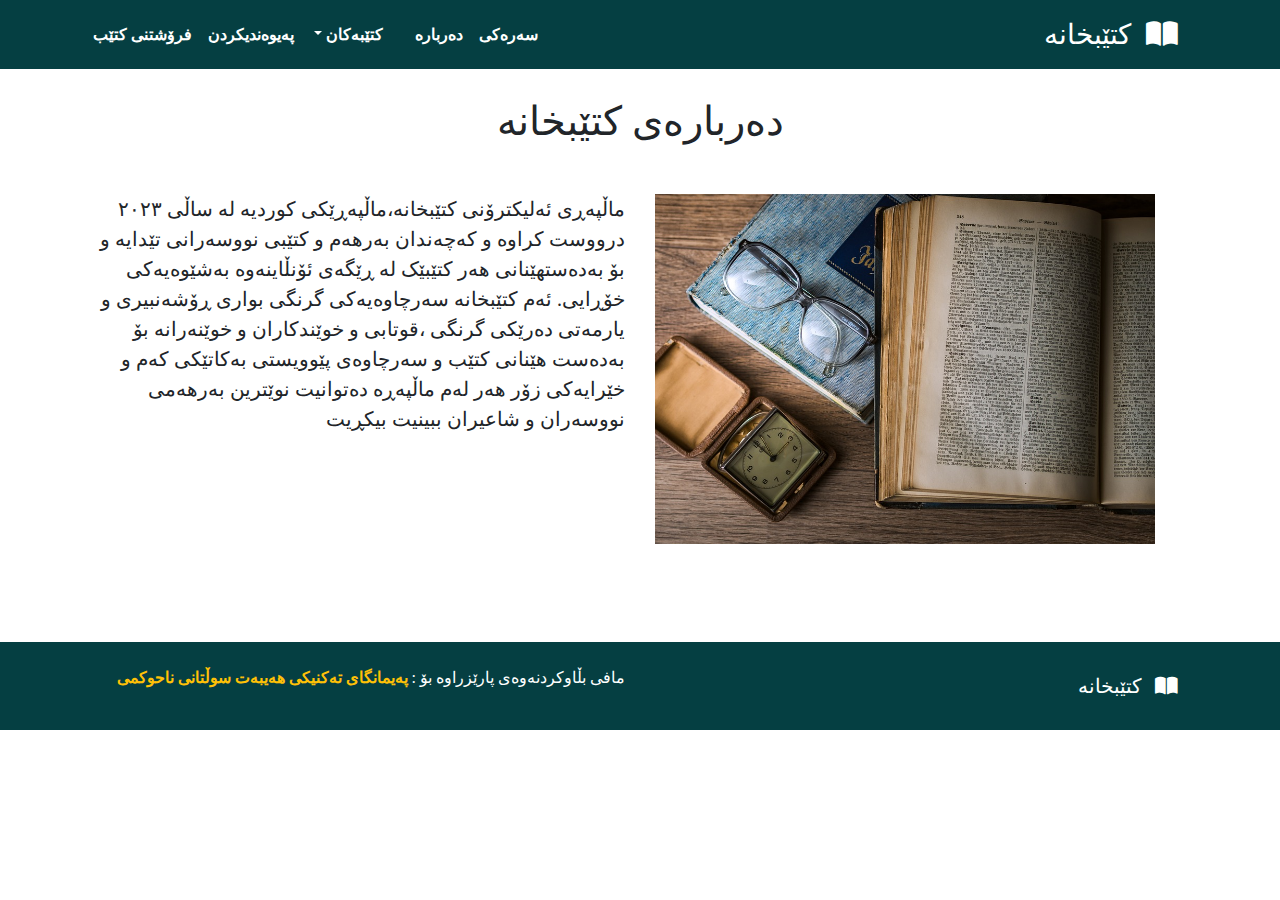
<file: about.html>
<!DOCTYPE html>
<html lang="en">

<head>
    <meta charset="UTF-8">
    <meta http-equiv="X-UA-Compatible" content="IE=edge">
    <meta name="viewport" content="width=device-width, initial-scale=1.0">
    <link rel="stylesheet" href="css/bootstrap.min.css">
    <link rel="stylesheet" href="css/all.min.css ">
    <link rel="stylesheet" href="css/style.css ">
    <title>Document</title>
</head>

<body>
    <!-- start header  -->
    <header class="header">
        <nav class="navbar navbar-expand-lg fixed-top navbar-light navbarbgcolor">
            <div class="container-lg">
                <div href="" class="navbar-brand text-white">
                    <i class="fa fa-book-open ml-2"></i> کتێبخانە
                </div>
                <button class="navbar-toggler" type="button" data-toggle="collapse" data-target="#nav" aria-controls="nav" aria-expanded="false" aria-label="Toggle navigation">
                    <span class="fa fa-bars"></span>
                  </button>
                <div class="collapse navbar-collapse" id="nav">
                    <ul class="navbar-nav mr-auto">
                        <li class="nav-item active">
                            <a class="nav-link" href="index.html">سەرەکی</a>
                        </li>
                        <li class="nav-item">
                            <a class="nav-link" href="about.html">دەربارە</a>
                        </li>
                        <li class="nav-item">
                            <a class="nav-link" href="library.html">
                                <a>
                        </li>
                        <li class="nav-item dropdown">
                            <a class="nav-link dropdown-toggle" href="library.html" role="button" data-toggle="dropdown" aria-expanded="false">
                              کتێبەکان
                          </a>
                            <div class="dropdown-menu">
                                <a class="dropdown-item" href="#">تەکنەلۆجیا</a>
                                <a class="dropdown-item" href="#">منداڵان</a>
                                <a class="dropdown-item" href="#">کۆمەڵایەتی</a>
                                <a class="dropdown-item" href="#">ڕۆمان</a>
                                <a class="dropdown-item" href="https://www.kurdipedia.org/files/books/2011/62786.PDF?ver=129817320060000000&mibextid=Zxz2cZ">چیرۆک</a>
                                <a class="dropdown-item" href="#">مێژوو</a>
                                <a class="dropdown-item" href="#">فەلسفی</a>
                                <a class="dropdown-item" href="https://drive.google.com/file/d/1BvKW-zo4pGB1rfis76qgelLYfoAwkRpH/view">ئاینی</a>
                                <a class="dropdown-item" href="#">فەرهەنگ</a>
                                <a class="dropdown-item" href="#">زانستی</a>
                                <a class="dropdown-item" href="#">زمان و ڕێزمان</a>

                            </div>
                        </li>

                        <li class="nav-item">
                            <a class="nav-link" href="contact.html">پەیوەندیکردن</a>
                        </li>
                        <li class="nav-item">
                            <a class="nav-link" href="sales.html">فرۆشتنی کتێب</a>
                        </li>
                    </ul>
                </div>
            </div>
        </nav>

    </header>
    <!-- end header  -->
    <!-- start about section -->

    <section class="about mt-5">
        <div class="container">
            <h1 class="text-center mb-5 h1-responsive">دەربارەی کتێبخانە</h1>
            <div class="row mt-5">
                <div class="col-md-6 col-sm-12">

                    <p class="lead  text-right">
                        ماڵپەڕی ئەلیکترۆنی کتێبخانە،ماڵپەڕێکی کوردیە لە ساڵی ٢٠٢٣ درووست کراوە و کەچەندان بەرهەم و کتێبی نووسەرانی تێدایە و بۆ بەدەستهێنانی هەر کتێبێک لە ڕێگەی ئۆنڵاینەوە بەشێوەیەکی خۆڕایی. ئەم کتێبخانە سەرچاوەیەکی گرنگی بواری ڕۆشەنبیری و یارمەتی دەرێکی گرنگی
                        ،قوتابی و خوێندکاران و خوێنەرانە بۆ بەدەست هێنانی کتێب و سەرچاوەی پێوویستی بەکاتێکی کەم و خێرایەکی زۆر هەر لەم ماڵپەڕە دەتوانیت نوێترین بەرهەمی نووسەران و شاعیران ببینیت بیکڕیت </p>
                </div>
                <div class="col-md-6 col-sm-12 about-img">
                    <img src="../r3.jpg">
                </div>
            </div>
        </div>
    </section>
    <!-- end about section -->
    <!--start foter section -->
    <div class="footer py-4 mt-5">
        <div class="container">
            <div class="row">
                <div class="col-lg-6 col-md-12   text-white">
                    <p class="float-right">مافی بڵاوکردنەوەی پارێزراوە بۆ :
                        <a href="">
                            <strong class="text-warning">  پەیمانگای تەکنیکی هەیبەت سوڵتانی نا‌‌حوکمی</strong>
                        </a>
                    </p>
                </div>
                <div class="col-lg-6 col-md-12 ">
                    <div class="navbar-brand text-white float-right">کتێبخانە
                        <i class="fa fa-book-open ml-2"></i>
                    </div>
                </div>
            </div>
        </div>

    </div>
    <!--end foter section -->

    <script src="js/jquery-3.6.0.min.js "></script>
    <script src="js/popper.min.js "></script>
    <script src="js/bootstrap.min.js "></script>
    <script src="js/main.js "></script>
</body>

</html>
</file>
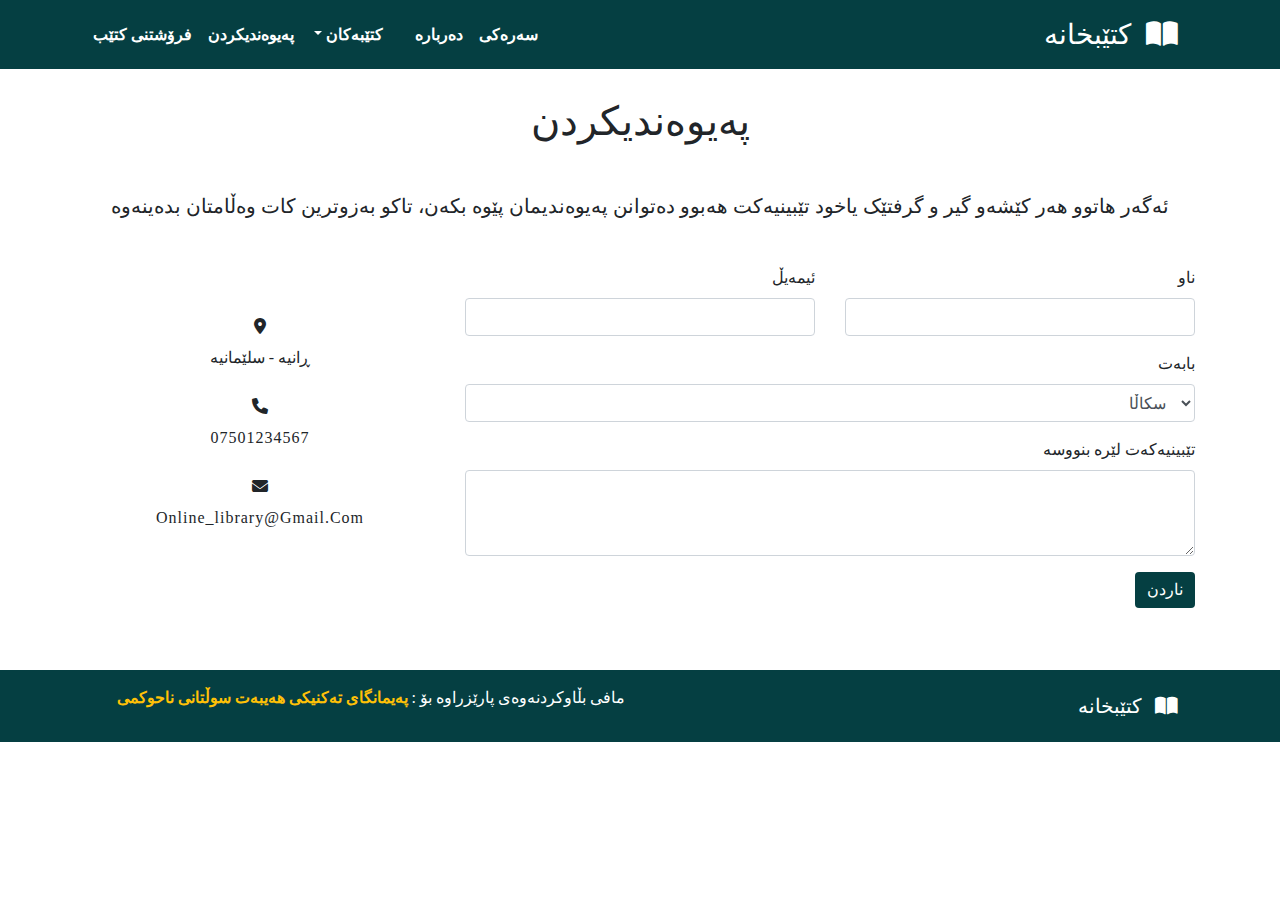
<file: contact.html>
<!DOCTYPE html>
<html lang="en">

<head>
    <meta charset="UTF-8">
    <meta http-equiv="X-UA-Compatible" content="IE=edge">
    <meta name="viewport" content="width=device-width, initial-scale=1.0">
    <link rel="stylesheet" href="css/bootstrap.min.css">
    <link rel="stylesheet" href="css/all.min.css ">
    <link rel="stylesheet" href="css/style.css ">
    <title>Document</title>
</head>

<body>
    <!-- start header  -->
    <header class="header">
        <nav class="navbar navbar-expand-lg fixed-top navbar-light navbarbgcolor">
            <div class="container-lg">
                <div href="" class="navbar-brand text-white">
                    <i class="fa fa-book-open ml-2"></i> کتێبخانە
                </div>
                <button class="navbar-toggler" type="button" data-toggle="collapse" data-target="#nav" aria-controls="nav" aria-expanded="false" aria-label="Toggle navigation">
                   <span class="fa fa-bars"></span>
                 </button>
                <div class="collapse navbar-collapse" id="nav">
                    <ul class="navbar-nav mr-auto">
                        <li class="nav-item active">
                            <a class="nav-link" href="index.html">سەرەکی</a>
                        </li>
                        <li class="nav-item">
                            <a class="nav-link" href="about.html">دەربارە</a>
                        </li>
                        <li class="nav-item">
                            <a class="nav-link" href="library.html">
                                <a>
                        </li>
                        <li class="nav-item dropdown">
                            <a class="nav-link dropdown-toggle" href="library.html" role="button" data-toggle="dropdown" aria-expanded="false">
                             کتێبەکان
                         </a>
                            <div class="dropdown-menu">
                                <a class="dropdown-item" href="#">تەکنەلۆجیا</a>
                                <a class="dropdown-item" href="#">منداڵان</a>
                                <a class="dropdown-item" href="#">کۆمەڵایەتی</a>
                                <a class="dropdown-item" href="#">ڕۆمان</a>
                                <a class="dropdown-item" href="https://www.kurdipedia.org/files/books/2011/62786.PDF?ver=129817320060000000&mibextid=Zxz2cZ">چیرۆک</a>
                                <a class="dropdown-item" href="#">مێژوو</a>
                                <a class="dropdown-item" href="#">فەلسفی</a>
                                <a class="dropdown-item" href="https://drive.google.com/file/d/1BvKW-zo4pGB1rfis76qgelLYfoAwkRpH/view">ئاینی</a>
                                <a class="dropdown-item" href="#">فەرهەنگ</a>
                                <a class="dropdown-item" href="#">زانستی</a>
                                <a class="dropdown-item" href="#">زمان و ڕێزمان</a>

                            </div>
                        </li>

                        <li class="nav-item">
                            <a class="nav-link" href="contact.html">پەیوەندیکردن</a>
                        </li>
                        <li class="nav-item">
                            <a class="nav-link" href="sales.html">فرۆشتنی کتێب</a>
                        </li>
                    </ul>
                </div>
            </div>
        </nav>

    </header>
    <!-- end header  -->


    <!-- start contact section -->
    <section class="contact mt-5">
        <div class="container">
            <h1 class="h1-responsive text-center mb-5">پەیوەندیکردن</h1>
            <h5 class="h5-responsive text-center mb-5"> ئەگەر هاتوو هەر کێشەو گیر و گرفتێک یاخود تێبینیەکت هەبوو دەتوانن پەیوەندیمان پێوە بکەن، تاکو بەزوترین کات وەڵامتان بدەینەوە
            </h5>
            <div class="row">

                <div class="col-md-4 col-sm-12">
                    <div class="row">
                        <div class="col-sm-12 text-center">
                            <i class="fa-solid fa-location-dot mb-2 mt-5"></i>
                            <p class="text-center">ڕانیە - سلێمانیە</p>
                        </div>
                    </div>

                    <div class="row">
                        <div class="col-sm-12 text-center">
                            <i class="fa-solid fa-phone my-2"></i>
                            <p class="text-center">07501234567</p>
                        </div>
                    </div>

                    <div class="row">
                        <div class="col-sm-12 text-center">
                            <i class="fa-solid fa-envelope my-2"></i>
                            <p class="text-center">online_library@gmail.com</p>
                        </div>
                    </div>
                </div>

                <div class="col-md-8 col-sm-12">
                    <form class="mb-5">
                        <div class="row">

                            <div class="col-md-6 col-sm-12">

                                <div class="form-group text-right">
                                    <label for="exampleInputEmail1">ئیمەیڵ</label>
                                    <input type="email" class="form-control text-right" id="exampleInputEmail1" aria-describedby="emailHelp">
                                </div>
                            </div>

                            <div class="col-md-6 col-sm-12">
                                <div class="form-group text-right">
                                    <label for="exampleInputusername1">ناو</label>
                                    <input type="text" class="form-control text-right" id="exampleInputusername1">
                                </div>
                            </div>

                        </div>


                        <div class="row">
                            <div class="col-sm-12">
                                <div class="form-group text-right">
                                    <label for="exampleFormControlSelect1">بابەت</label>
                                    <select class="form-control text-right" id="exampleFormControlSelect1">
                                    <option>سکاڵا</option>
                                    <option>پێشنیار</option>
                                    <option>داواکاری</option>
                                    <option>پرسیار</option>
                                  </select>
                                </div>
                            </div>
                        </div>



                        <div class="row">
                            <div class="col-sm-12">
                                <div class="form-group text-right">
                                    <label for="exampleFormControlTextarea1">تێبینیەکەت لێرە بنووسە</label>
                                    <textarea class="form-control text-right" id="exampleFormControlTextarea1" rows="3"></textarea>
                                </div>
                            </div>
                        </div>
                        <button type="submit" class="btn btn-primary float-right">ناردن</button>
                    </form>



                </div>
            </div>
        </div>
    </section>



    <!-- end contact section -->
    <!--start foter section -->
    <div class="footer py-3">
        <div class="container">
            <div class="row">
                <div class="col-lg-6 col-md-12   text-white">
                    <p class="float-right">مافی بڵاوکردنەوەی پارێزراوە بۆ :
                        <a href="">
                            <strong class="text-warning">  پەیمانگای تەکنیکی هەیبەت سوڵتانی نا‌‌حوکمی</strong>
                        </a>
                    </p>
                </div>
                <div class="col-lg-6 col-md-12 ">
                    <div class="navbar-brand text-white float-right">کتێبخانە
                        <i class="fa fa-book-open ml-2"></i>
                    </div>
                </div>
            </div>
        </div>

    </div>
    <!--end foter section -->




    <script src="js/jquery-3.6.0.min.js "></script>
    <script src="js/popper.min.js "></script>
    <script src="js/bootstrap.min.js "></script>
    <script src="js/main.js "></script>
</body>

</html>
</file>
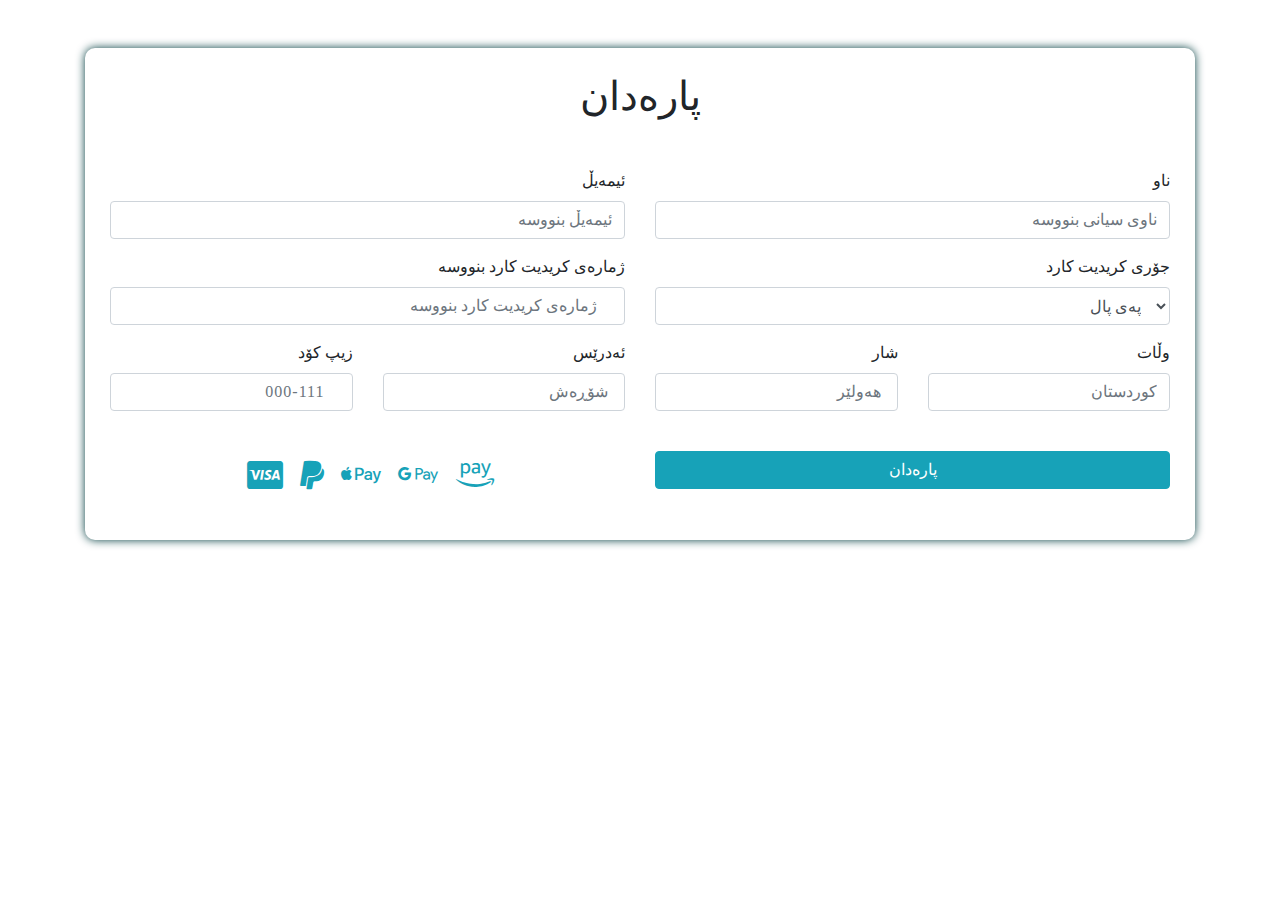
<file: froshtn.html>
<!DOCTYPE html>
<html lang="en">

<head>
    <meta charset="UTF-8">
    <meta http-equiv="X-UA-Compatible" content="IE=edge">
    <meta name="viewport" content="width=device-width, initial-scale=1.0">
    <link rel="stylesheet" href="css/bootstrap.min.css">
    <link rel="stylesheet" href="css/all.min.css ">
    <link rel="stylesheet" href="css/style.css ">
    <title>Document</title>
</head>

<body>

    <div class="container froshtn">
        <div class="row d-flex justify-content-center align-items-center">
            <div class="col-12">
                <form class="mt-5">
                    <h1 class="h1-responsive text-center mb-5">پارەدان</h1>
                    <div class="row">
                        <div class="col-md-6 col-sm-12">
                            <div class="form-group text-right">
                                <label for="exampleInputEmail1">ئیمەیڵ</label>
                                <input type="email" class="form-control text-right" id="exampleInputEmail1" aria-describedby="emailHelp" placeholder="ئیمەیڵ بنووسە">
                            </div>
                        </div>

                        <div class="col-md-6 col-sm-12">
                            <div class="form-group text-right">
                                <label for="exampleInputusername1">ناو</label>
                                <input type="text" class="form-control text-right" id="exampleInputusername1" placeholder="ناوی سیانی بنووسە">
                            </div>
                        </div>
                    </div>


                    <div class=" row ">
                        <div class="col-md-6 col-sm-12 ">
                            <div class="form-group text-right ">
                                <label for="exampleInputcard-number1 ">ژمارەی کریدیت کارد بنووسە</label>
                                <input type="number" class="form-control text-right " id="exampleInputcard-number1 " placeholder="ژمارەی کریدیت کارد بنووسە">
                            </div>
                        </div>

                        <div class=" col-md-6 col-sm-12 ">
                            <div class="form-group text-right">
                                <label for="exampleFormControlSelect1">جۆری کریدیت کارد</label>
                                <select class="form-control text-right" id="exampleFormControlSelect1">
                                <option>پەی پال</option>
                                <option>ڤیزاکارد</option>
                                <option>ئەمازۆن پەی</option>
                                <option>گۆگڵ پەی</option>
                                <option>ئەپڵ پەی</option>
                              </select>
                            </div>
                        </div>
                    </div>


                    <div class=" row ">

                        <div class="col-lg-3 col-md-6 col-sm-12">
                            <div class="form-group text-right ">
                                <label for="exampleInputzipcode1 ">زیپ کۆد</label>
                                <input type="number" class="form-control text-right " id="exampleInputzipcode1 " placeholder="000-111">
                            </div>
                        </div>


                        <div class="col-lg-3 col-md-6 col-sm-12">
                            <div class="form-group text-right ">
                                <label for="exampleInputadress1 ">ئەدرێس</label>
                                <input type="text" class="form-control text-right " id="exampleInputadress1 " placeholder="شۆڕەش ">
                            </div>
                        </div>


                        <div class="col-lg-3 col-md-6 col-sm-12">
                            <div class="form-group text-right ">
                                <label for="exampleInputcity1 ">شار</label>
                                <input type="text " class="form-control text-right " id="exampleInputcity1 " placeholder="هەولێر ">
                            </div>
                        </div>

                        <div class="col-lg-3 col-md-6 col-sm-12">
                            <div class="form-group text-right ">
                                <label for="exampleInputstate1 ">وڵات</label>
                                <input type="text" class="form-control text-right" id="exampleInputstate1 " placeholder="کوردستان">
                            </div>
                        </div>

                    </div>


                    <div class="row mt-4">
                        <div class="col-md-6 col-sm-12">
                            <ul class="list-unstyled list-inline d-flex justify-content-center">
                                <li class="list-inline-item"><a href="#" class="btn-floating btn-small text-info"><i class="fa-brands fa-cc-visa fa-2x ml-2"></i></a></li>
                                <li class="list-inline-item"><a href="#" class="btn-floating btn-small text-info"><i class="fa-brands fa-paypal fa-2x ml-2"></i></a></li>
                                <li class="list-inline-item"><a href="#" class="btn-floating btn-small text-info"><i class="fa-brands fa-apple-pay fa-2x ml-2"></i></a></li>
                                <li class="list-inline-item"><a href="#" class="btn-floating btn-small text-info"><i class="fa-brands fa-google-pay fa-2x ml-2"></i></a></li>
                                <li class="list-inline-item"><a href="#" class="btn-floating btn-small text-info"><i class="fa-brands fa-amazon-pay fa-2x ml-2"></i></a></li>
                            </ul>
                        </div>

                        <div class="col-md-6 col-sm-12">
                            <a href="#" class="btn btn btn-info w-100">پارەدان</a>
                        </div>
                    </div>
                </form>
            </div>
        </div>
    </div>




    <script src="js/jquery-3.6.0.min.js "></script>
    <script src="js/popper.min.js "></script>
    <script src="js/bootstrap.min.js "></script>
    <script src="js/main.js "></script>
</body>

</html>
</file>
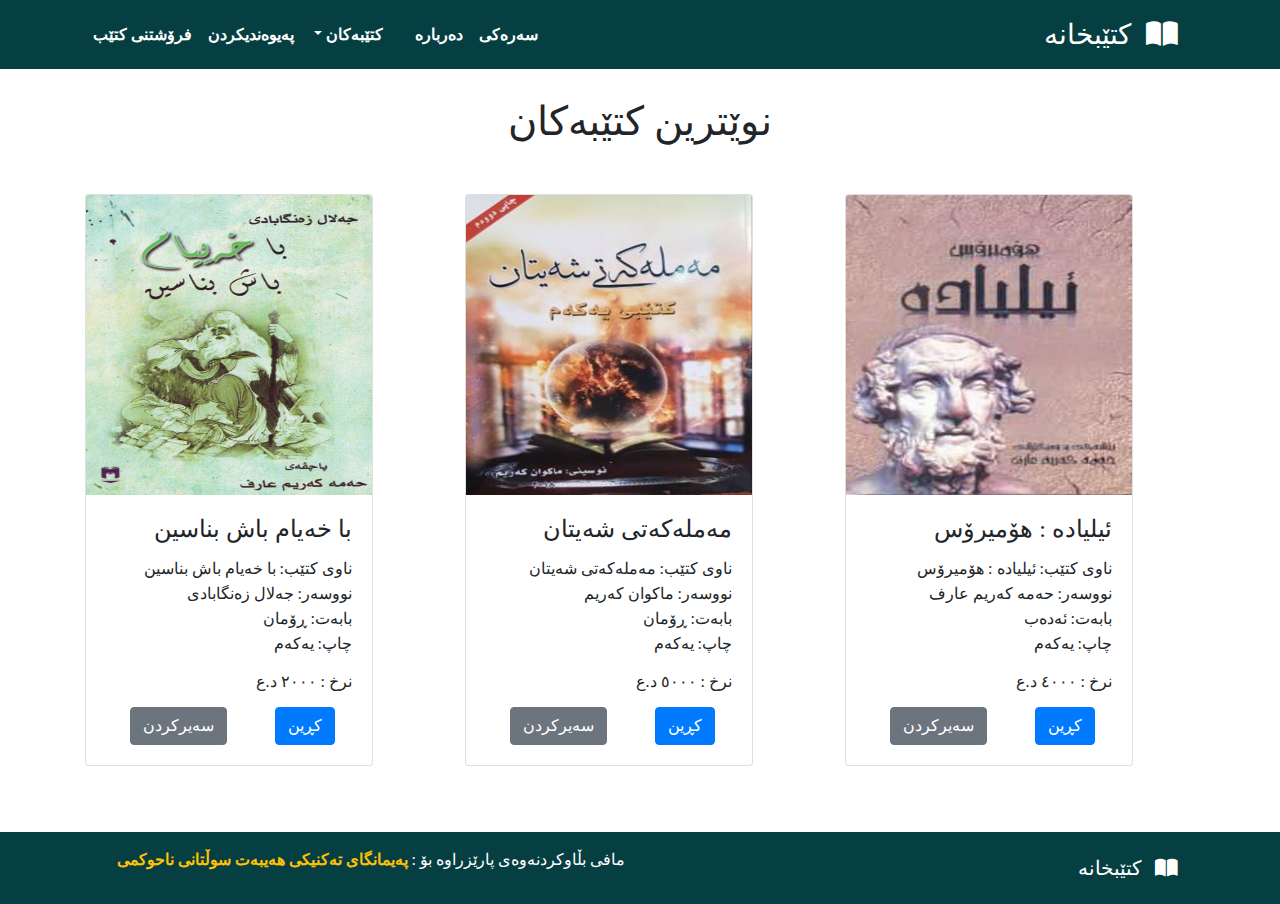
<file: sales.html>
<!DOCTYPE html>
<html lang="en">

<head>
    <meta charset="UTF-8">
    <meta http-equiv="X-UA-Compatible" content="IE=edge">
    <meta name="viewport" content="width=device-width, initial-scale=1.0">
    <link rel="stylesheet" href="css/bootstrap.min.css">
    <link rel="stylesheet" href="css/all.min.css ">
    <link rel="stylesheet" href="css/style.css ">
    <title>Document</title>
</head>

<body>
    <!-- start header  -->
    <header class="header">
        <nav class="navbar navbar-expand-lg fixed-top navbar-light navbarbgcolor">
            <div class="container-lg">
                <div href="" class="navbar-brand text-white">
                    <i class="fa fa-book-open ml-2"></i> کتێبخانە
                </div>
                <button class="navbar-toggler" type="button" data-toggle="collapse" data-target="#nav" aria-controls="nav" aria-expanded="false" aria-label="Toggle navigation">
                   <span class="fa fa-bars"></span>
                 </button>
                <div class="collapse navbar-collapse" id="nav">
                    <ul class="navbar-nav mr-auto">
                        <li class="nav-item active">
                            <a class="nav-link" href="index.html">سەرەکی</a>
                        </li>
                        <li class="nav-item">
                            <a class="nav-link" href="about.html">دەربارە</a>
                        </li>
                        <li class="nav-item">
                            <a class="nav-link" href="library.html">
                                <a>
                        </li>
                        <li class="nav-item dropdown">
                            <a class="nav-link dropdown-toggle" href="library.html" role="button" data-toggle="dropdown" aria-expanded="false">
                             کتێبەکان
                         </a>
                            <div class="dropdown-menu">
                                <a class="dropdown-item" href="#">تەکنەلۆجیا</a>
                                <a class="dropdown-item" href="#">منداڵان</a>
                                <a class="dropdown-item" href="#">کۆمەڵایەتی</a>
                                <a class="dropdown-item" href="#">ڕۆمان</a>
                                <a class="dropdown-item" href="https://www.kurdipedia.org/files/books/2011/62786.PDF?ver=129817320060000000&mibextid=Zxz2cZ">چیرۆک</a>
                                <a class="dropdown-item" href="#">مێژوو</a>
                                <a class="dropdown-item" href="#">فەلسفی</a>
                                <a class="dropdown-item" href="https://drive.google.com/file/d/1BvKW-zo4pGB1rfis76qgelLYfoAwkRpH/view">ئاینی</a>
                                <a class="dropdown-item" href="#">فەرهەنگ</a>
                                <a class="dropdown-item" href="#">زانستی</a>
                                <a class="dropdown-item" href="#">زمان و ڕێزمان</a>

                            </div>
                        </li>

                        <li class="nav-item">
                            <a class="nav-link" href="contact.html">پەیوەندیکردن</a>
                        </li>
                        <li class="nav-item">
                            <a class="nav-link" href="sales.html">فرۆشتنی کتێب</a>
                        </li>
                    </ul>
                </div>
            </div>
        </nav>

    </header>
    <!-- end header  -->
    <!-- start sales section -->


    <section class="sales">
        <div class="container">
            <h1 class="text-center h1-responsive my-5" id="h1">نوێترین کتێبەکان</h1>
            <div class="row mt-5 sales-row">
                <div class="col-lg-4 col-md-6 col-sm-12">
                    <div class="card mb-md-3" style="width: 18rem;">
                        <img class="card-img-top" src="../card1.jpg" alt="Card image cap">
                        <div class="card-body">
                            <h4 class="card-title text-right">با خەیام باش بناسین</h4>
                            <h6 class="card-text text-right">
                                ناوی کتێب: با خەیام باش بناسین نووسەر: جەلال زەنگابادی <br> بابەت: ڕۆمان<br> چاپ: یەکەم
                            </h6>
                            <div class="price">
                                <h6 class="h4-responsive text-right my-3">نرخ : ٢٠٠٠ د.ع</h6>
                            </div>
                            <div class="d-inline-flex">
                                <a href="https://ia800105.us.archive.org/17/items/pdf4kurd_roman1/%D8%A8%D8%A7%20%D8%AE%DB%95%DB%8C%DB%8C%D8%A7%D9%85%20%D8%A8%D8%A7%D8%B4%20%D8%A8%D9%86%D8%A7%D8%B3%DB%8C%D9%86...1_1.pdf" class="btn btn-secondary mr-5 ml-4">سەیرکردن</a>
                                <a href="froshtn.html" class="btn btn-primary">کڕین</a>
                            </div>
                        </div>
                    </div>
                </div>

                <div class="col-lg-4 col-md-6 col-sm-12">
                    <div class="card mb-md-3" style="width: 18rem;">
                        <img class="card-img-top" src="../dalia1.jpg" alt="Card image cap">
                        <div class="card-body">
                            <h4 class="card-title text-right">مەملەکەتی شەیتان</h4>
                            <h6 class="card-text text-right">
                                ناوی کتێب: مەملەکەتی شەیتان <br>نووسەر: ماکوان کەریم <br> بابەت: ڕۆمان<br> چاپ: یەکەم
                            </h6>
                            <div class="price">
                                <h6 class="h4-responsive text-right my-3">نرخ : ٥٠٠٠ د.ع</h6>
                            </div>
                            <div class="d-inline-flex">
                                <a href="https://www.kurdipedia.org/files/books/2022/405286.PDF?ver=132895207200000000" class="btn btn-secondary mr-5 ml-4">سەیرکردن</a>
                                <a href="froshtn.html" class="btn btn-primary">کڕین</a>
                            </div>
                        </div>
                    </div>
                </div>



                <div class="col-lg-4 col-md-6 col-sm-12">
                    <div class="card mb-md-3" style="width: 18rem;">
                        <img class="card-img-top" src="../card33.jpg" alt="Card image cap">
                        <div class="card-body">
                            <h4 class="card-title text-right">ئیلیادە : هۆمیرۆس</h4>
                            <h6 class="card-text text-right">
                                ناوی کتێب: ئیلیادە : هۆمیرۆس <br>نووسەر: حەمە کەریم عارف <br> بابەت: ئەدەب<br> چاپ: یەکەم
                            </h6>
                            <div class="price">
                                <h6 class="h4-responsive text-right my-3">نرخ : ٤٠٠٠ د.ع</h6>
                            </div>
                            <div class="d-inline-flex">
                                <a href="https://ia800105.us.archive.org/4/items/pdf4kurd_adabiyat/Adabiyat-pdf4kurd75.pdf" class="btn btn-secondary mr-5 ml-4">سەیرکردن</a>
                                <a href="froshtn.html" class="btn btn-primary">کڕین</a>
                            </div>
                        </div>
                    </div>
                </div>

            </div>
        </div>
    </section>

    <!-- end sales section -->


    <!-- start footer section -->
    <div class="footer py-3">
        <div class="container">
            <div class="row">
                <div class="col-lg-6 col-md-12 text-white">
                    <p class="float-right">مافی بڵاوکردنەوەی پارێزراوە بۆ :
                        <a href="">
                            <strong class="text-warning">  پەیمانگای تەکنیکی هەیبەت سوڵتانی نا‌‌حوکمی</strong>
                        </a>
                    </p>
                </div>

                <div class="col-lg-6 col-md-12">
                    <div class="navbar-brand text-white float-right">کتێبخانە
                        <i class="fa fa-book-open ml-2"></i>
                    </div>
                </div>
            </div>
        </div>

        <!-- end footer section -->
        <script src="js/jquery-3.6.0.min.js "></script>
        <script src="js/popper.min.js "></script>
        <script src="js/bootstrap.min.js "></script>
        <script src="js/main.js "></script>
</body>

</html>
</file>
<file: css/style.css>
@import url('https://fonts.googleapis.com/css2?family=Playfair+Display:ital,wght@0,400;0,500;0,700;1,400&display=swap');
* {
    margin: 0;
    padding: 0;
    box-sizing: border-box;
    font-family: 'K24KurdishLight-Light';
    list-style-type: none;
    text-decoration: none !important;
    letter-spacing: 1px;
    text-transform: capitalize;
}

html,
body {
    max-width: 100%;
    overflow-x: hidden;
    scroll-behavior: smooth;
    background-color: #fff;
}

.btn:focus {
    border: none !important;
    outline: none !important;
    box-shadow: none !important;
}

::-webkit-scrollbar {
    width: 10px;
    height: 30px;
}

 ::-webkit-scrollbar-track {
    border-radius: 5px;
    background-color: #fff;
}

 ::-webkit-scrollbar-thumb {
    border-radius: 5px;
    background: linear-gradient(to bottom, #155f63, #52929ccd);
}

section {
    padding: 50px 0px;
}

input:focus,
input:active {
    box-shadow: none !important;
    outline: none !important;
    border-color: none !important;
}


/* start navbar */

.header .navbarbgcolor {
    background-color: #053F42;
    transition: .4s ease-in-out;
}

.header .navbar {
    direction: rtl;
}

.header .navbar-brand {
    font-size: 28px;
}

.header .navbar .fa-bars {
    color: #fff;
    font-size: 28px;
}

.header .navbar li a {
    font-size: 16px;
    font-weight: bold;
    color: white !important;
}

.header .navbar-toggler {
    border: none;
}

.overlay {
    position: absolute;
    top: 0;
    left: 0;
    background-color: #000;
    opacity: 0.8;
    width: 100%;
    height: 100%;
}

.search-box {
    position: absolute;
    left: 50%;
    top: 50%;
    transform: translate(-50%, -50%);
}

.search-box input[type="text"] {
    border-radius: 3px 0px 0px 3px;
    border: 1px 0px 0px 1px solid #053F42;
}

.search-box .search-btn {
    width: 40px;
    height: 38px;
    color: white;
    background-color: #053F42;
    border: none;
    border-radius: 0px 3px 3px 0px;
}


/* end navbar */


/*start.landing*/

.landing {
    width: 100%;
    height: 100vh;
    background-image: url('../card5.jpg');
    background-repeat: no-repeat;
    background-size: cover;
    background-position: center;
}


/* end landing */


/*start.about*/

.about img {
    width: 500px;
    height: 350px;
}


/*end.about*/


/*rangy dropdawn listy ktebakan*/

.dropdown-menu {
    background-color: #243a3b;
}

.dropdown-menu a:hover {
    background-color: #2b2929;
}


/* start contact section*/

.contact .btn {
    background-color: #053F42;
    outline: none;
    border: none;
}

.contact input:focus,
.contact textarea:focus,
.contact select:focus {
    border-color: #053F42 !important;
    outline-color: none !important;
    box-shadow: none !important;
}


/* end contact section*/

label {
    text-align: right;
}


/* start footer section*/

.footer {
    width: 100%;
    background-color: #053F42;
}

.footer a {
    text-decoration: none;
}


/* end footer section*/


/* start froshtn section*/

.froshtn form {
    background-color: #fff;
    border-radius: 10px;
    box-shadow: 0px 0px 10px 0px #053F42;
    padding: 25px;
    margin-bottom: 25px;
}


/* end froshtn section*/


/* start sales section */

.sales .card-text {
    line-height: 25px;
}

.sales .card img {
    height: 300px;
}


/* end sales section */

@media screen and (max-width:576px) {
    .sales .col-lg-4.col-md-6.col-sm-12,
    .about .about-img {
        display: flex;
        justify-content: center;
        margin-bottom: 20px;
    }
    .about img {
        max-width: 290px;
    }
    .contact .row {
        display: flex;
        flex-flow: column-reverse;
    }
}

@media screen and (max-width: 768px) {
    .navbar-nav {
        text-align: right !important;
    }
    .sales .col-lg-4.col-md-6.col-sm-12 {
        display: flex;
        justify-content: center;
        margin-bottom: 20px;
    }
    .footer p,
    .footer a {
        font-size: 14px !important;
        text-align: center;
    }
    .footer .navbar-brand {
        display: none;
    }
}

@media screen and (max-width: 992px) {
    .sales .sales-row {
        display: flex;
        justify-content: end;
    }
    .navbar-nav {
        text-align: right !important;
    }
}
</file>
